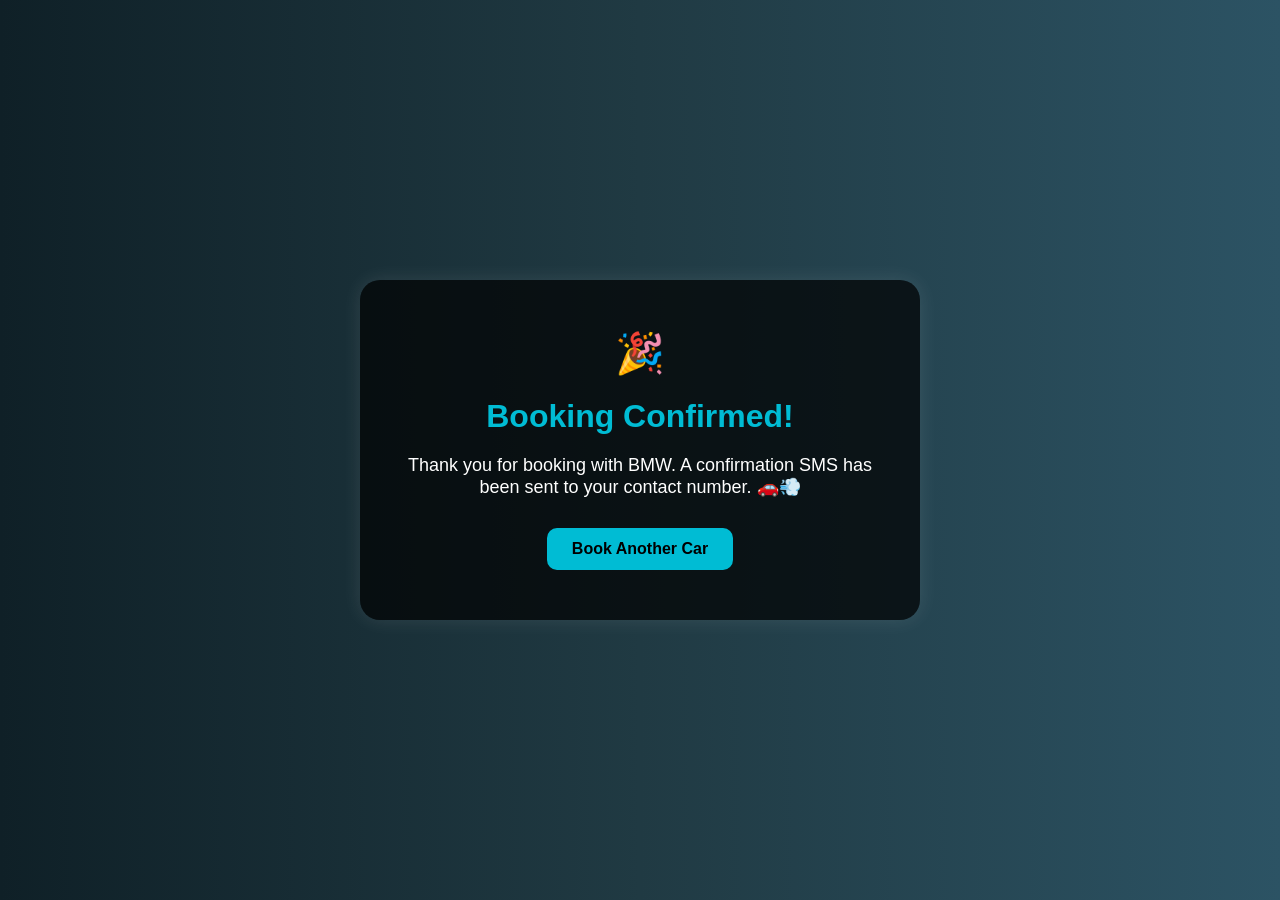
<file: thankyou.html>
<!DOCTYPE html>
<html lang="en">
<head>
<meta charset="UTF-8">
<meta name="viewport" content="width=device-width, initial-scale=1.0">
<title>Booking Confirmed</title>
<style>
  body {
    margin: 0;
    font-family: 'Poppins', sans-serif;
    background: linear-gradient(to right, #0f2027, #203a43, #2c5364);
    color: #fff;
    display: flex;
    justify-content: center;
    align-items: center;
    height: 100vh;
    text-align: center;
  }

  .thankyou-container {
    background: rgba(0, 0, 0, 0.7);
    padding: 50px 30px;
    border-radius: 20px;
    box-shadow: 0 0 20px rgba(255,255,255,0.1);
    max-width: 500px;
  }

  h1 {
    font-size: 32px;
    color: #00bcd4;
    margin-bottom: 20px;
  }

  p {
    font-size: 18px;
    margin-bottom: 30px;
  }

  a {
    display: inline-block;
    padding: 12px 25px;
    background: #00bcd4;
    color: #000;
    text-decoration: none;
    border-radius: 10px;
    font-weight: bold;
    transition: 0.3s;
  }

  a:hover {
    background: #03a9f4;
  }

  .emoji {
    font-size: 40px;
    margin-bottom: 20px;
  }
</style>
</head>
<body>
  <div class="thankyou-container">
    <div class="emoji">🎉</div>
    <h1>Booking Confirmed!</h1>
    <p>Thank you for booking with BMW. A confirmation SMS has been sent to your contact number. 🚗💨</p>
    <a href="../index.html">Book Another Car</a>
  </div>
</body>
</html>
</file>
